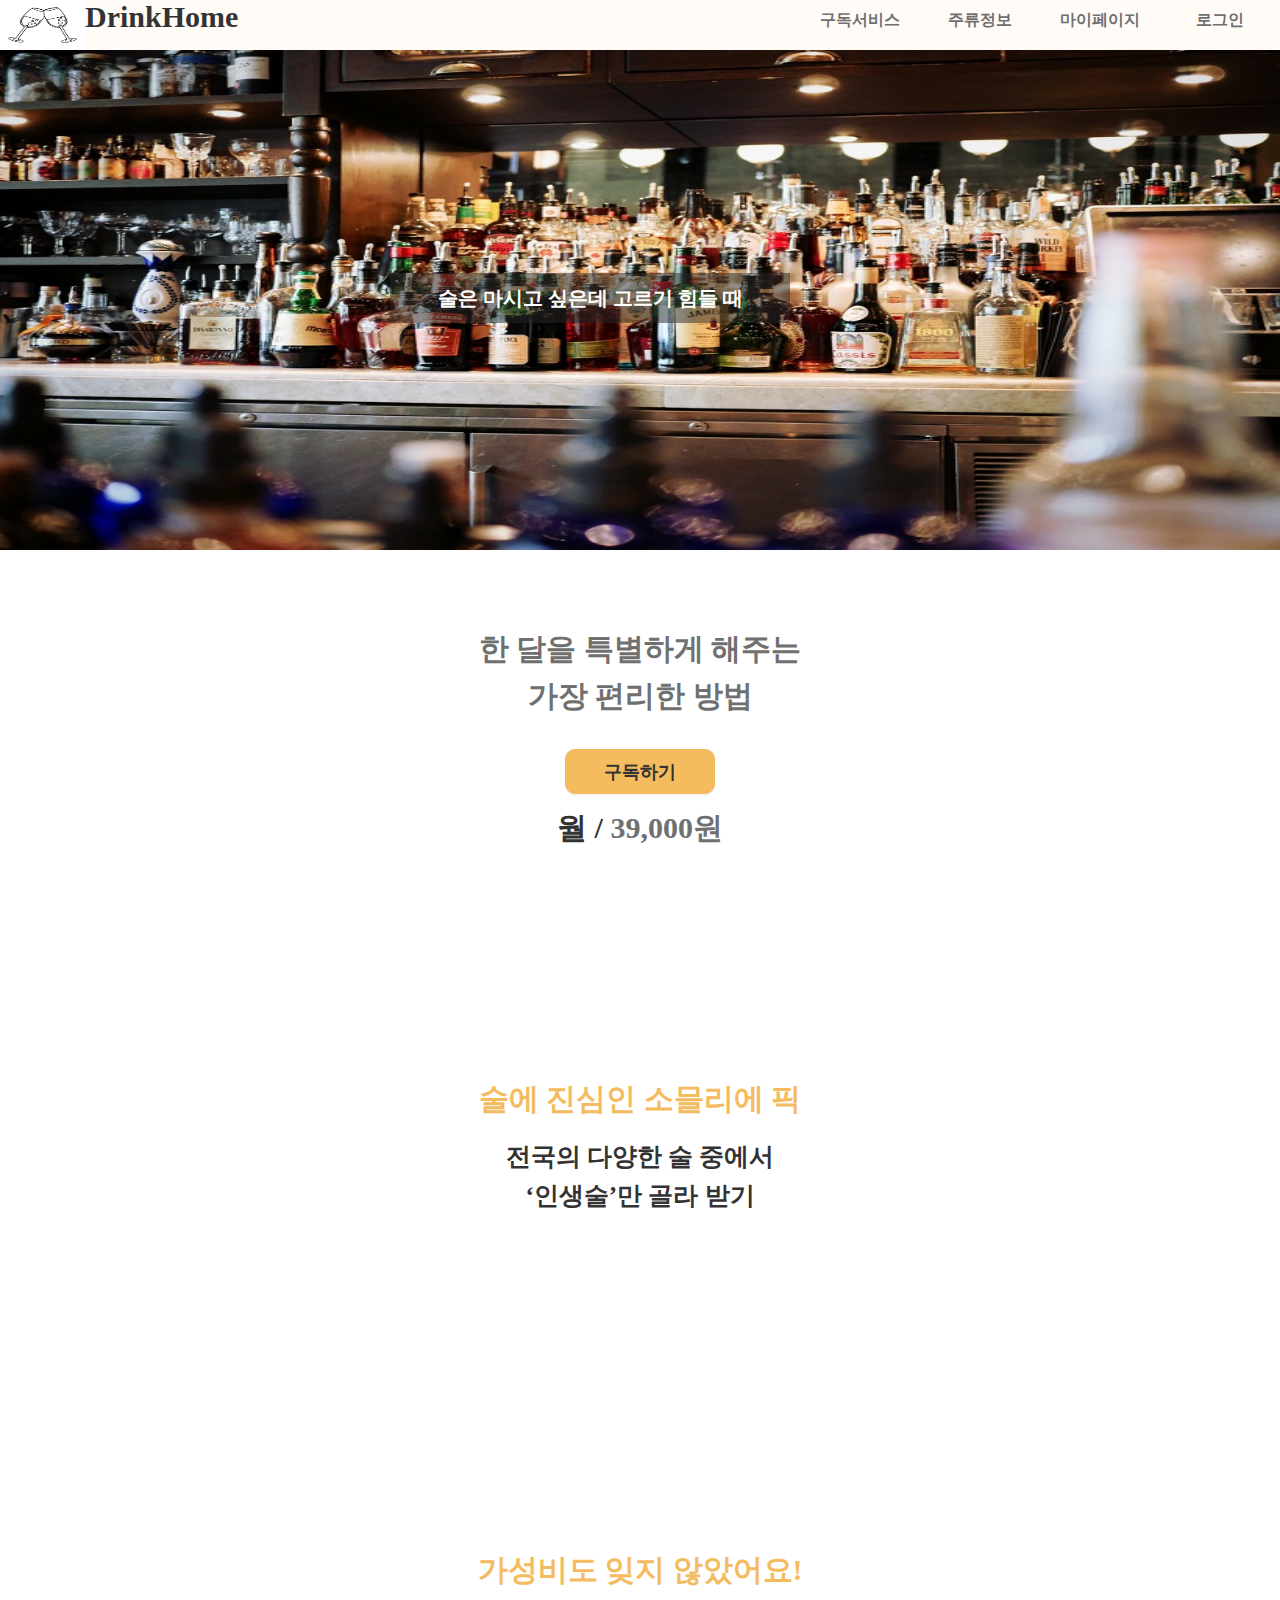
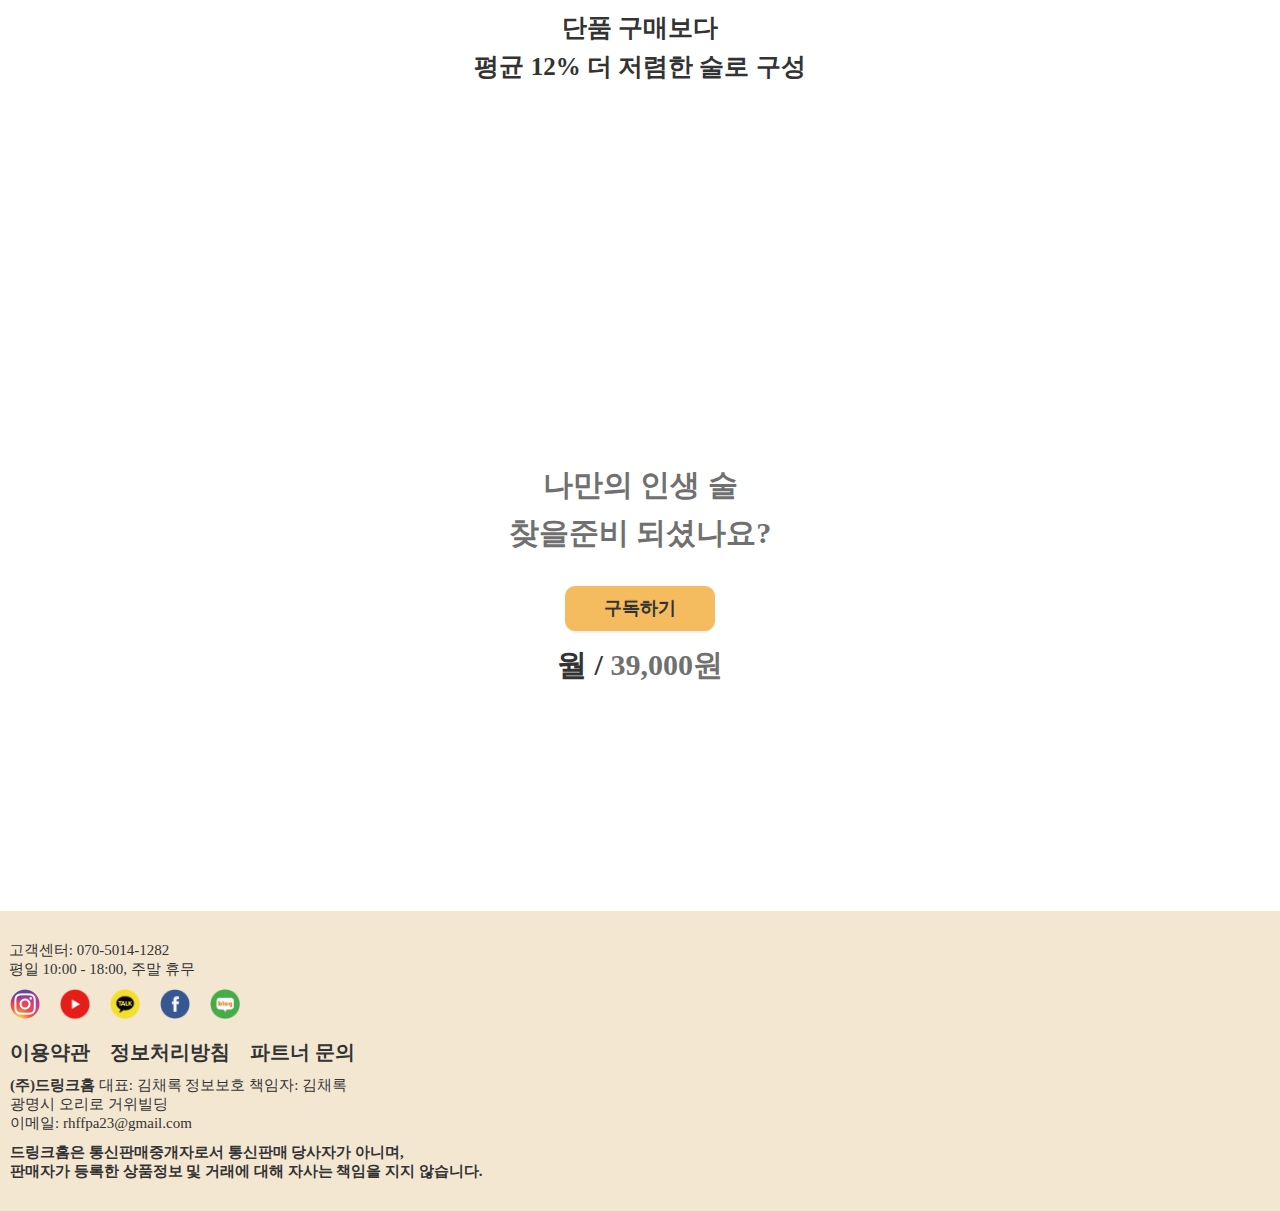
<file: index.html>
<!DOCTYPE html>
<head>
    <meta charset="UTF-8">
    <meta http-equiv="X-UA-Compatible" content="IE=edge">
    <meta name="viewport" content="width=device-width, initial-scale=1.0">
    <title>DrinkHome</title>
    <link rel="stylesheet" type="text/css" href="css/style.css">
    <script src="javascript/jquery-1.12.3.js"></script>
    <script src="javascript/script.js" defer type="text/javascript"></script>
</head>
<body>
    <header>
        <div class="top">
            <ul class="logo">
                <li>
                    <a href="index.html">
                        <img src="images/logo.jpg" alt="로고">
                    </a>
                </li>   
                <li>
                    <a href="index.html">
                        <h2><b>DrinkHome</b></h2>
                    </a>
                </li>
            </ul>   
            <div class="topmenu">
                <ul class="sub_topmenu">
                    <li>
                        <a href="#">구독서비스</a>
                    </li>
                    <li>
                        <a href="#">주류정보</a>
                    </li>
                    <li>
                        <a href="login.html">마이페이지</a>
                    </li>
                    <li>
                        <a href="login.html">로그인</a>
                    </li>
                </ul>
            </div>
        </ul>
    </header>
    <div class="slide">
        <div class="imgslide">
            <a href="#">
                <img src="images/img1.jpg" style="max-width:100%; height:500px" alt="이미지1">
                <span class="imgtext">술은 마시고 싶은데 고르기 힘들 때</span>         
            </a>
            <a href="#">
                <img src="images/img2.jpg" style="max-width:100%; height:500px" alt="이미지2">
                <span class="imgtext">특별한 술을 마시고 싶을 때</span>                
            </a>
            <a href="#">
                <img src="images/img3.jpg" style="max-width:100%; height:500px" alt="이미지3">
                <span class="imgtext">소중한 사람과 마시고 싶을 때</span>                
            </a>
        </div>
    </div>
   
    <div class="contents">
        <div class="intro">
            <div>한 달을 특별하게 해주는</div>
            <div>가장 편리한 방법</div>
            <button type="button" class="btn">
                    <a href="#" onclick="window.open('subscribe.html','구독하기','resizable=no scrollbars=yes width=800 height=700 top=0,left=0')"><span>구독하기</span></a>
            </button>
            <div class="bold small-font">
                <span class="primary">월 / 
                </span>39,000원</div>
        </div> 
        <div class="key-points">
            <div class="primarybold">술에 진심인 소믈리에 픽
            </div>
            <div>전국의 다양한 술 중에서</div>
            <div>‘인생술’만 골라 받기</div>
        </div>
        <div class="pass"></div>
        <div class="key-points">
            <div class="primarybold">가성비도 잊지 않았어요!</div>
            <div>단품 구매보다</div>
            <div>평균 12% 더 저렴한 술로 구성</div>
        </div>
        <div class="pass"></div>
        <div class="intro">
            <div>나만의 인생 술</div>
            <div>찾을준비 되셨나요?</div>
            <button type="button" class="btn">
                <a href="#" onclick="window.open('subscribe.html','구독하기','resizable=no scrollbars=yes width=800 height=700 top=0,left=0')"><span>구독하기</span></a>
            </button>
            <div>
                <span class="primary">월 / 
                </span>39,000원
            </div>
        </div> 
    </div>


    <footer class="bt">
        <div class="btinfo">
            <ul class="info">
                <li class="service">
                    <span class="highlight">&nbsp;고객센터: 070-5014-1282</span>
                </li>
                <li class="time">
                    <span>&nbsp;평일 10:00 - 18:00, 주말 휴무</span>
                </li>
            </ul>
            <ul class="btlogo">
                <li class="channel">
                    <a href="https://www.instagram.com/" target="_blank" rel="noopener noreferrer">
                        <img src="images/instagram.png"alt="인스타그램 채널">
                    </a>
                </li>
                <li class="youtube">
                    <a href="https://www.youtube.com/" target="_blank" rel="noopener noreferrer">
                        <img src="images/youtube.png" alt="유튜브 채널">
                    </a>
                </li>
                <li class="kakao"><a href="http://kakao.com" target="_blank" rel="noopener noreferrer"><img src="images/kakao.png" alt="카카오톡 채널">
                </a>
                </li>
                <li class="facebook">
                    <a href="https://www.facebook.com/" target="_blank" rel="noopener noreferrer">
                        <img src="images/facebook.png" alt="페이스북 채널">
                    </a>
                </li>
                <li class="naver">
                    <a href="https://blog.naver.com/" target="_blank" rel="noopener noreferrer">
                        <img src="images/naver.png" width="30" height="30" alt="네이버 채널">
                    </a>
                </li>
            </ul>
        </div>
        <div class="btinfo2">
            <ul class="info2" role="menu">
                <li class="submenu" role="menuitem">
                    <a class="subinfo" href="/terms/policyMarket">이용약관</a>
                </li>
                <li class="submenu" role="menuitem">
                    <a class="subinfo" href="/terms/privacyMarket">정보처리방침
                    </a>
                </li>
                <li class="submenu" role="menuitem">
                    <a href="#" class="subinfo">파트너 문의
                    </a>
                </li>
            </ul>
            <ul class="company">
                <li class="companyinfo">
                    <span>
                        <b>(주)드링크홈</b>
                    </span>
                    <span>대표: 김채록</span>
                    <span>정보보호 책임자: 김채록</span>
                </li>
                <li class="companyinfo"><span> 광명시 오리로 거위빌딩</span>
                </li>
                <li class="information">
                    <span>이메일: rhffpa23@gmail.com</span>
                </li>
                <li class="information2">
                    <span><b>드링크홈은 통신판매중개자로서 통신판매 당사자가 아니며,<br>판매자가 등록한 상품정보 및 거래에 대해 자사는 책임을 지지 않습니다.</b>
                    </span>
                </li>
            </ul>
        </div>
    </footer>   
</body>
</html>
</file>
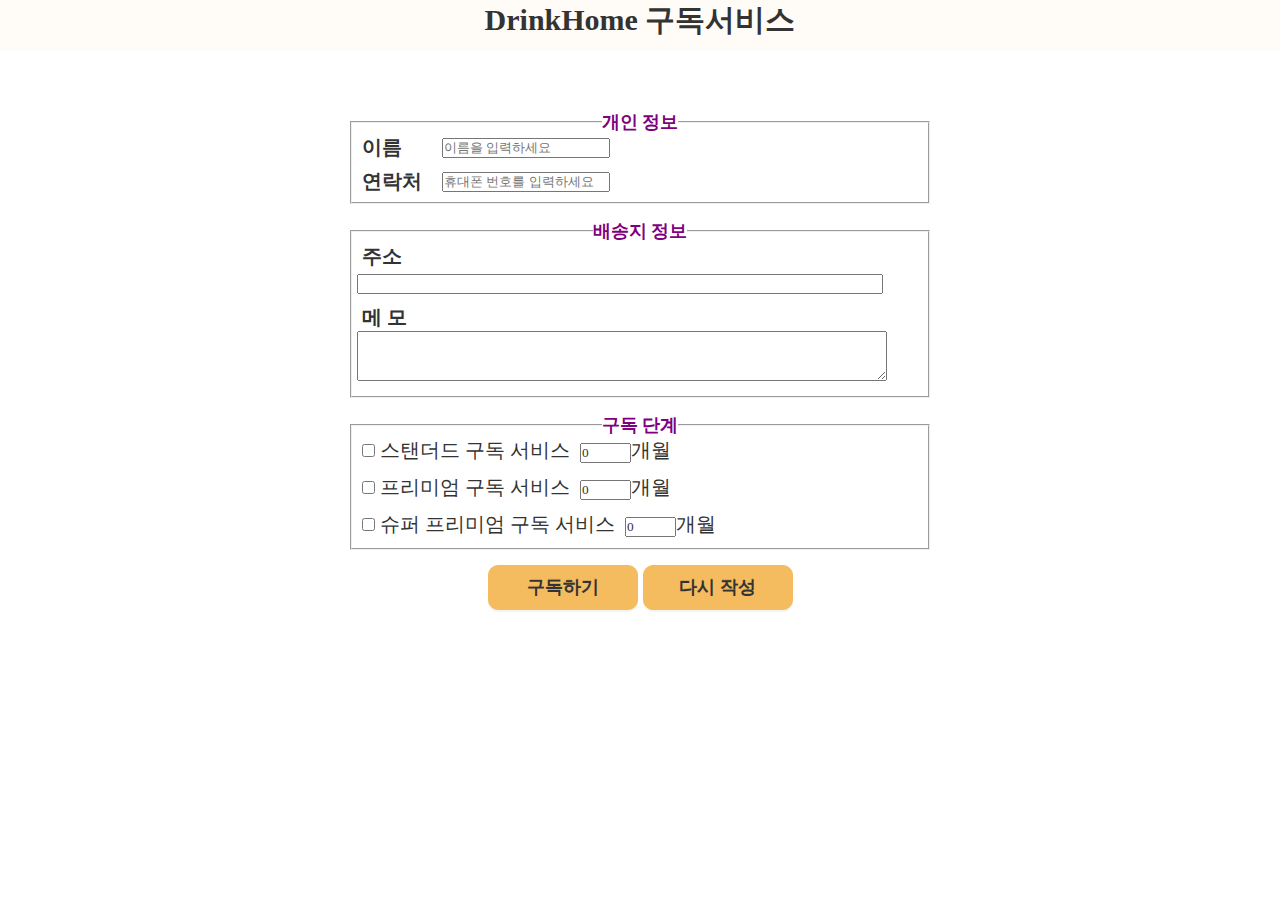
<file: subscribe.html>
<!DOCTYPE html>
<html lang="en">
<head>
    <meta charset="UTF-8">
    <meta http-equiv="X-UA-Compatible" content="IE=edge">
    <meta name="viewport" content="width=device-width, initial-scale=1.0">
    <link rel="stylesheet" type="text/css" href="css/subscribe.css">
    <title>구독서비스</title>
</head>
<body>
    <header>
        <div class="top">
            <center><h2>DrinkHome 구독서비스</h2></center>
        </div>
    </header>
    <div class="container"> 
        <form> 
            <fieldset> 
                <legend>개인 정보</legend> 
                <ul> 
                    <li> 
                        <label for="uname" class="title">이름</label> 
                        <input type="text" id="uname" placeholder="이름을 입력하세요" required> 
                    </li> 
                    <li>
                        <label for="tel1" class="title">연락처</label> 
                        <input type="tel" id="tel1" placeholder="휴대폰 번호를 입력하세요"> 
                    </li> 
                </ul> 
            </fieldset> 
            <fieldset> 
                <legend>배송지 정보</legend> 
                <ul> 
                    <li> 
                        <label for="addr" class="title">주소</label> 
                        <input type="text" size="69" id="addr" required> 
                    </li> 

                    <li> <label for="comment" class="title">메 모</label> 
                        <textarea cols="70" rows="3" id="comment"></textarea> 
                    </li> 
                </ul> 
            </fieldset> 
            <fieldset> 
                <legend>구독 단계</legend> 
                <ul> 
                    <li> 
                        <label>
                            <input type="checkbox">&nbsp;스탠더드 구독 서비스
                        </label> 
                        <label>
                                <input type="number" value="0" min="0" max="12">개월 
                        </label> 
                    </li> 
                    <li> 
                        <label>
                            <input type="checkbox">&nbsp;프리미엄 구독 서비스 
                        </label> 
                        <label>
                            <input type="number" value="0" min="0" max="12">개월 
                        </label> 
                    </li> 
                    <li> 
                        <label>
                        <input type="checkbox">&nbsp;슈퍼 프리미엄 구독 서비스 
                        </label> 
                        <label>
                            <input type="number" value="0" min="0" max="12">개월 
                        </label> 
                    </li> 
                </ul> 
            </fieldset> 
            <center>
            <button type="submit" class="btn" onClick="window.close()">
                <span>구독하기</span>
            </button>
            <button type="reset" class="btn">
                <span>다시 작성</span>
            </button>
            </center>
        </form> 
    </div>

</body>
</html>
</file>
<file: css/style.css>
*{
    margin: 0 auto;
    padding: 0;
    list-style: none;
    font-family: "맑은 고딕";
    color: #333333;
}

body{
    width: 100%;
    height: 1000px;
    background-color: #ffffff;
    font-size: 20px;
}

a{
    text-decoration: none;
    display: block;
}

header{
    height: 50px;
    width: 100%;
}

.top{
    height: 50px;
    width: 100%;
    background-color:rgb(255, 252, 247);
}

.logo{
    float: left;
    height: 50px;
    width: 500px;
    z-index: 1;

}
.logo>li{
    float:left;
    text-align: center;
    font-weight: bold;
}

.logo img{
    width: 85px;
    height: 50px;
}

.topmenu{
    float: right;
    height: 50px;
    width: 480px;
    z-index: 1;
}

.sub_topmenu>li{
    float: left;
}

.sub_topmenu>li>a{
    height: 50px;
    width: 120px;
    line-height: 40px;
    font-size: 16px;
    font-weight: bold;
    text-align: center;
    background-color:rgb(255, 252, 247);
    color: rgb(112, 112, 112);
}

.slide{
    height: 500px;
    width: 100%;
    background: rgb(255, 252, 247);

}

.imgslide{
    height: 500px;
    width: 100%;
    position: relative;  
    background-position: 50% 50%;
    background-size: cover;
}

.imgslide>a{
    display: block;
    position: absolute;
}
.imgslide2>a{
    display: block;
    position: absolute;
}
.imgslide img{
    width: 2000px;
    height: 300px;
    position: relative;
}

.imgtext{
    height: 50px;
    width: 400px;
    position: absolute;
    margin: -30px 0 0 -250px;
    text-align: center;
    color: #ffffff;
    font-weight: bold;
    line-height: 50px;
    background-color: rgba(40,40,40,0.5);
    left:50%;
    top: 50%;
}
.contents{
    width: 100%;
    height: 1500px;
}

.intro{
    float: left;
    height: 50px;
    width: 100%;
    -webkit-text-size-adjust: 100%;
    -webkit-tap-highlight-color: rgba(0,0,0,0);
    --antd-wave-shadow-color: #1890ff;
    --scroll-bar: 0;
    font-variant: tabular-nums;
    line-height: 1.5715;
    font-feature-settings: "tnum","tnum";
    -webkit-font-smoothing: antialiased;
    text-align: center;
    color: rgb(112, 112, 112);
    font-weight: 400;
    font-size: 20px;
    font-family: "Spoqa Han Sans Neo","sans-serif";
    box-sizing: border-box;
    margin-top: 60px;
    margin-bottom: 200px;
    -webkit-text-size-adjust: 100%;
    -webkit-tap-highlight-color: rgba(0,0,0,0);
    --antd-wave-shadow-color: #1890ff;
    --scroll-bar: 0;
    font-variant: tabular-nums;
    line-height: 1.5715;
    font-feature-settings: "tnum","tnum";
    -webkit-font-smoothing: antialiased;
    font-family: "Spoqa Han Sans Neo","sans-serif";
    box-sizing: border-box;
    position: relative;
    padding-bottom: 250px;
    text-align: center;
    color: rgb(112, 112, 112);
    font-weight: 400;
    font-size: 20px;
}

.intro>div{
    -webkit-text-size-adjust: 100%;
    -webkit-tap-highlight-color: rgba(0,0,0,0);
    --antd-wave-shadow-color: #1890ff;
    --scroll-bar: 0;
    font-variant: tabular-nums;
    line-height: 1.5715;
    font-feature-settings: "tnum","tnum";
    -webkit-font-smoothing: antialiased;
    text-align: center;
    color: rgb(112, 112, 112);
    font-weight: bold;
    font-size: 30px;
    font-family: "Spoqa Han Sans Neo","sans-serif";
    box-sizing: border-box;
}


.btn{
    -webkit-text-size-adjust: 100%;
    -webkit-tap-highlight-color: rgba(0,0,0,0);
    --antd-wave-shadow-color: #1890ff;
    --scroll-bar: 0;
    font-feature-settings: "tnum","tnum";
    -webkit-font-smoothing: antialiased;
    margin: 0;
    font-family: inherit;
    overflow: visible;
    text-transform: none;
    box-sizing: border-box;
    line-height: 1.5715;
    position: relative;
    display: inline-block;
    white-space: nowrap;
    text-align: center;
    cursor: pointer;
    transition: all .3s cubic-bezier(.645,.045,.355,1);
    user-select: none;
    touch-action: manipulation;
    padding: 4px 15px;
    outline: 0;
    background: #1890ff;
    box-shadow: 0 2px 0 rgba(0,0,0,.045);
    background-color: rgb(244, 187, 95);
    border: 1px solid rgb(244, 187, 95);
    color: white;
    font-weight: bold;
    text-shadow: rgba(0, 0, 0, 0.12) 0px -1px 0px;
    border-radius: 10px;
    -webkit-appearance: button;
    width: 150px;
    height: 45px;
    font-size: 18px;
    margin-top: 30px;
    margin-bottom: 10px;
}

.btn:hover{
    background-color: #ffffff;
}
.key-points{
    -webkit-text-size-adjust: 100%;
    -webkit-tap-highlight-color: rgba(0,0,0,0);
    --antd-wave-shadow-color: #1890ff;
    --scroll-bar: 0;
    font-variant: tabular-nums;
    line-height: 1.5715;
    font-feature-settings: "tnum","tnum";
    -webkit-font-smoothing: antialiased;
    text-align: center;
    font-family: "Spoqa Han Sans Neo","sans-serif";
    box-sizing: border-box;
    font-size: 25px;
    color: rgb(244, 187, 95);
    font-weight: bold;
    margin: 15px 0px;
}

.primarybold{
    -webkit-text-size-adjust: 100%;
    -webkit-tap-highlight-color: rgba(0,0,0,0);
    --antd-wave-shadow-color: #1890ff;
    --scroll-bar: 0;
    font-variant: tabular-nums;
    line-height: 1.5715;
    font-feature-settings: "tnum","tnum";
    -webkit-font-smoothing: antialiased;
    text-align: center;
    font-family: "Spoqa Han Sans Neo","sans-serif";
    box-sizing: border-box;
    font-size: 30px;
    color: rgb(244, 187, 95);
    font-weight: bold;
    margin: 15px 0px;
}

.pass{
    height: 300px;
}


.bt{
    float: left;
    height: 300px;
    width: 100%;
    background: rgb(243, 231, 210);
    font-size: 15px;
}
.btinfo{
    margin-top: 30px;
    width: 100%;
    height: 50px;
}
.btlogo{
    float: left;
    width: 100%;
    height: 50px;
}
.btlogo>li{
    float: left;
    margin: 10px;
}
.btlogo img{
    width:30px;
    height:30px;
}
.btinfo2{
    margin-top: 10px;
    width: 100%;
    height: 100px;
}
.info{
    margin-left: 5px;
}
.info2{
    width: 100%;
}
.info2>li{
    float: left;
    font-size: 20px;
    font-weight: bold;
    margin: 10px;
}

.company{
    float: left;
    margin-left: 10px;
    width: 100%;
}

.information2{
    margin-top: 10px;
}
.background {
    position: fixed;
    top: 0;
    left: 0;
    width: 100%;
    height: 100vh;
    background-color: rgba(0, 0, 0, 0.3);
    z-index: 1000;
    z-index: -1;
    opacity: 0;
}

.window {
    position: relative;
    width: 100%;
    height: 100%;
}

.popup {
    position: absolute;
    top: 50%;
    left: 50%;
    transform: translate(-50%, -50%);
    background-color: #ffffff;
    box-shadow: 0 2px 7px rgba(0, 0, 0, 0.3);
    width: 500px;
    height: 500px;
    transform: translate(-50%, -40%);
}

.show .popup {
    transform: translate(-50%, -50%);
    transition: all .5s;
}
</file>
<file: css/subscribe.css>
*{
    margin: 0 auto;
    padding: 0;
    list-style: none;
    font-family: "맑은 고딕";
    color: #333333;
}

body{
    width: 800;
    height: 700px;
    background-color: #ffffff;
    font-size: 20px;
}

a{
    text-decoration: none;
    display: block;
}

header{
    height: 50px;
    width: 100%;
    margin: auto;
}

.top{
    height: 50px;
    width: 100%;
    background-color:rgb(255, 252, 247);
}


.btn{
    -webkit-text-size-adjust: 100%;
    -webkit-tap-highlight-color: rgba(0,0,0,0);
    --antd-wave-shadow-color: #1890ff;
    --scroll-bar: 0;
    font-feature-settings: "tnum","tnum";
    -webkit-font-smoothing: antialiased;
    margin: auto;
    font-family: inherit;
    overflow: visible;
    text-transform: none;
    box-sizing: border-box;
    line-height: 1.5715;
    position: relative;
    display: inline-block;
    white-space: nowrap;
    text-align: center;
    cursor: pointer;
    transition: all .3s cubic-bezier(.645,.045,.355,1);
    user-select: none;
    touch-action: manipulation;
    padding: 4px 15px;
    outline: 0;
    background: #1890ff;
    box-shadow: 0 2px 0 rgba(0,0,0,.045);
    background-color: rgb(244, 187, 95);
    border: 1px solid rgb(244, 187, 95);
    color: white;
    font-weight: bold;
    text-shadow: rgba(0, 0, 0, 0.12) 0px -1px 0px;
    border-radius: 10px;
    -webkit-appearance: button;
    width: 150px;
    height: 45px;
    font-size: 18px;
}

.btn:hover{
    background-color: #ffffff;
}

.container { 
    width:600px; 
    margin-top: 60px;
    margin-bottom: 200px; 
    display:block ;
}
ul { 
    list-style-type: none;
} 
label.title { 
    font-weight: bold; 
    width: 80px; 
    float: left;
} 
div.centered { 
    text-align: center; 
} 
fieldset {
    margin: 15px 10px;
} 
fieldset legend { 
    font-weight: bold;
    font-size: 18px;
    color: purple;
} 

ul li { 
    margin-left: 5px;
    margin-bottom: 10px;
}

ul li label{
    margin-left: 5px;
}
</file>
